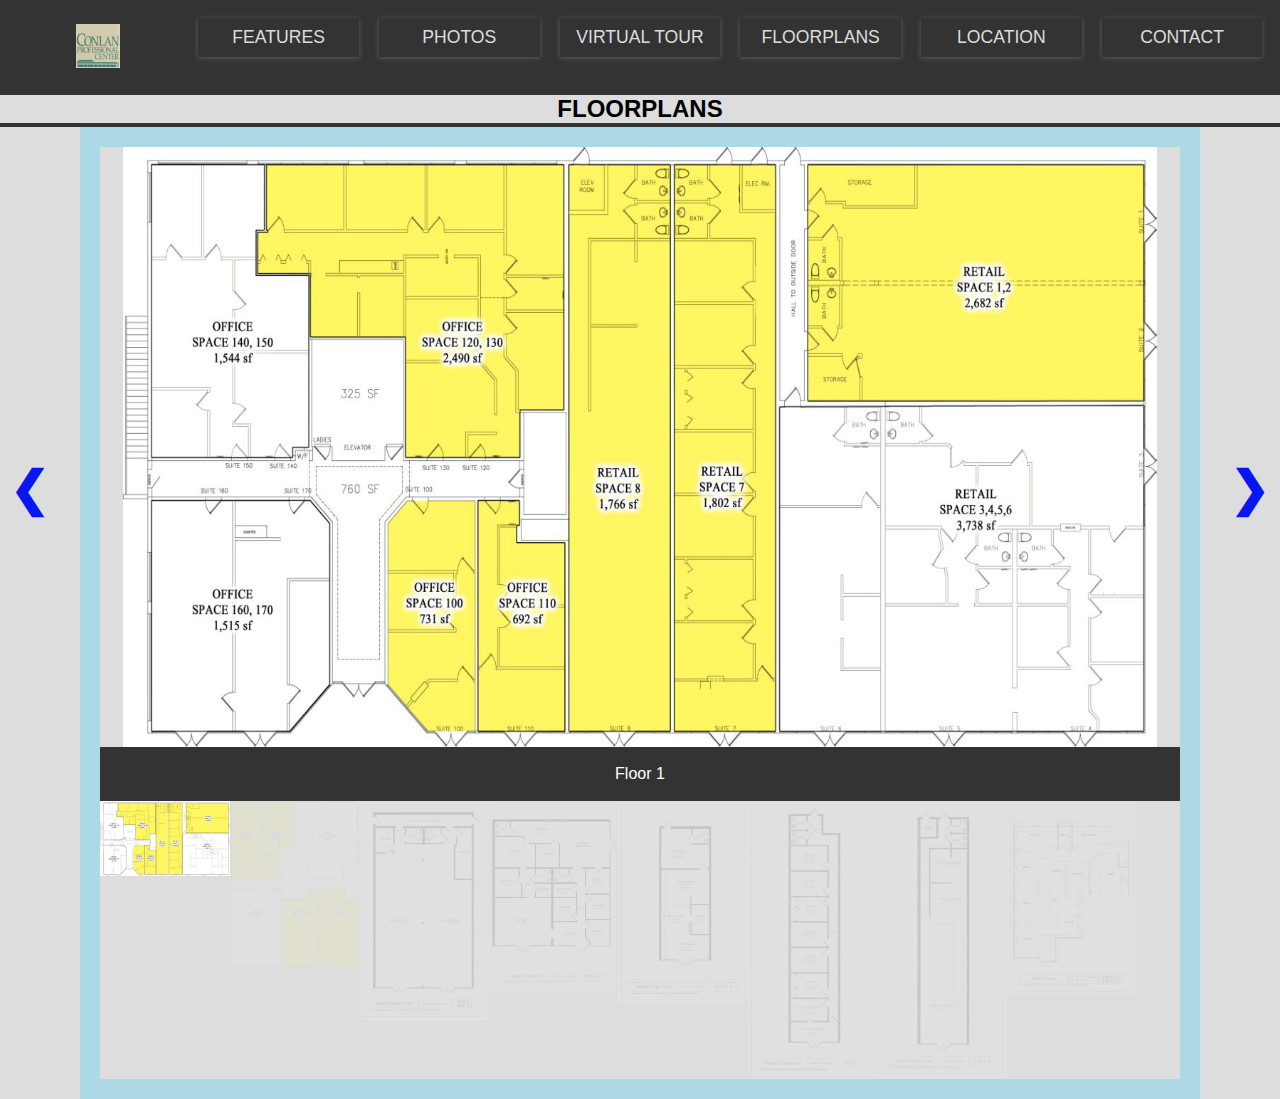
<file: floorplans.html>
<!DOCTYPE html>
<html lang="en">
<head>
    <meta charset="UTF-8">
    <meta http-equiv="X-UA-Compatible" content="IE=edge">
    <meta name="viewport" content="width=device-width, initial-scale=1.0">

	<link rel="stylesheet" href="./css/floorplans.css">
    <link rel="stylesheet" href="./css/navbar.css">

	<link rel="icon" type="img/png" href="./img/favicon-32x32.png" sizes="32x32">

    <title>Conlan Professional Center</title>
</head>
<body>
<!-- NavBar -->
    <nav class="main-nav">
		<ul>
			<li><a href="./index.html"> <img src="./img/Conlan Logo -512x512.png" alt="Conlan Logo"></a></li>
			<li><a class="button" href="./index.html#section-a">Features</a></li>
			<li><a class="button" href="./index.html#section-c">Photos</a></li>
			<li><a class="button" href="./index.html#section-d">Virtual Tour</a></li>
			<li><a class="button" href="./floorplans.html">FloorPlans</a></li>
			<li><a class="button" href="./index.html#section-e">Location</a></li>
			<li><a class="button" href="./index.html#section-e">Contact</a></li>
		</ul>
	</nav>
    <div class="ImageHeader">
        <h2>FLOORPLANS</h2>
    </div>
<!-- Container for the image gallery -->
<div class="outer">
<div class="container">
    <div class="slide">
        <!-- Full-width images with number text -->
        <div class="mySlides">
            <img src="./img/FloorPlans/Floor 1.jpg">
        </div>
    
        <div class="mySlides">
            <img src="./img/FloorPlans/Floor 2.jpg">
        </div>
    
        <div class="mySlides">
            <img src="./img/FloorPlans/Suite 1 2.png">
        </div>
    
        <div class="mySlides">
            <img src="./img/FloorPlans/Suite 3 4 5.png" style="height:600px">
        </div>
    
        <div class="mySlides">
            <img src="./img/FloorPlans/Suite 6.png" style="height:600px">
        </div>
    
        <div class="mySlides">
            <img src="./img/FloorPlans/Suite 7.png" style="height:600px">
        </div>

        <div class="mySlides">
            <img src="./img/FloorPlans/Suite 8.png" style="height:600px">
        </div>

        <div class="mySlides">
          <img src="./img/FloorPlans/Suite 120 130.png" style="height:600px">
      </div>
  
        <!-- Next and previous buttons -->
        <a class="prev" onclick="plusSlides(-1)">&#10094;</a>
        <a class="next" onclick="plusSlides(1)">&#10095;</a>

        <!-- Image text -->
        <div class="caption-container">
        <p id="caption"></p>
    </div>
    <!-- Thumbnail images -->
    <div class="row">
      <div class="column">
        <img class="demo cursor" src="./img/FloorPlans/Floor 1.jpg" style="width:100%" onclick="currentSlide(1)" alt="Floor 1">
      </div>
      <div class="column">
        <img class="demo cursor" src="./img/FloorPlans/Floor 2.jpg" style="width:100%" onclick="currentSlide(2)" alt="Floor 2">
      </div>
      <div class="column">
        <img class="demo cursor" src="./img/FloorPlans/Suite 1 2.png" style="width:100%" onclick="currentSlide(3)" alt="Suites 1 & 2">
      </div>
      <div class="column">
        <img class="demo cursor" src="./img/FloorPlans/Suite 3 4 5.png" style="width:100%" onclick="currentSlide(4)" alt="Suites 3, 4, 5">
      </div>
      <div class="column">
        <img class="demo cursor" src="./img/FloorPlans/Suite 6.png" style="width:100%" onclick="currentSlide(5)" alt="Suite 6">
      </div>
      <div class="column">
        <img class="demo cursor" src="./img/FloorPlans/Suite 7.png" style="width:100%" onclick="currentSlide(6)" alt="Suite 7">
      </div>
      <div class="column">
        <img class="demo cursor" src="./img/FloorPlans/Suite 8.png" style="width:100%" onclick="currentSlide(7)" alt="Suite 8">
      </div>
      <div class="column">
        <img class="demo cursor" src="./img/FloorPlans/Suite 120 130.png" style="width:100%" onclick="currentSlide(7)" alt="Suite 120 130">
      </div>
    </div>
  </div>
  </div> <!-- Outer Container -->
  <script src="./js/floorplans.js"> </script>
</body>
</html>
</file>
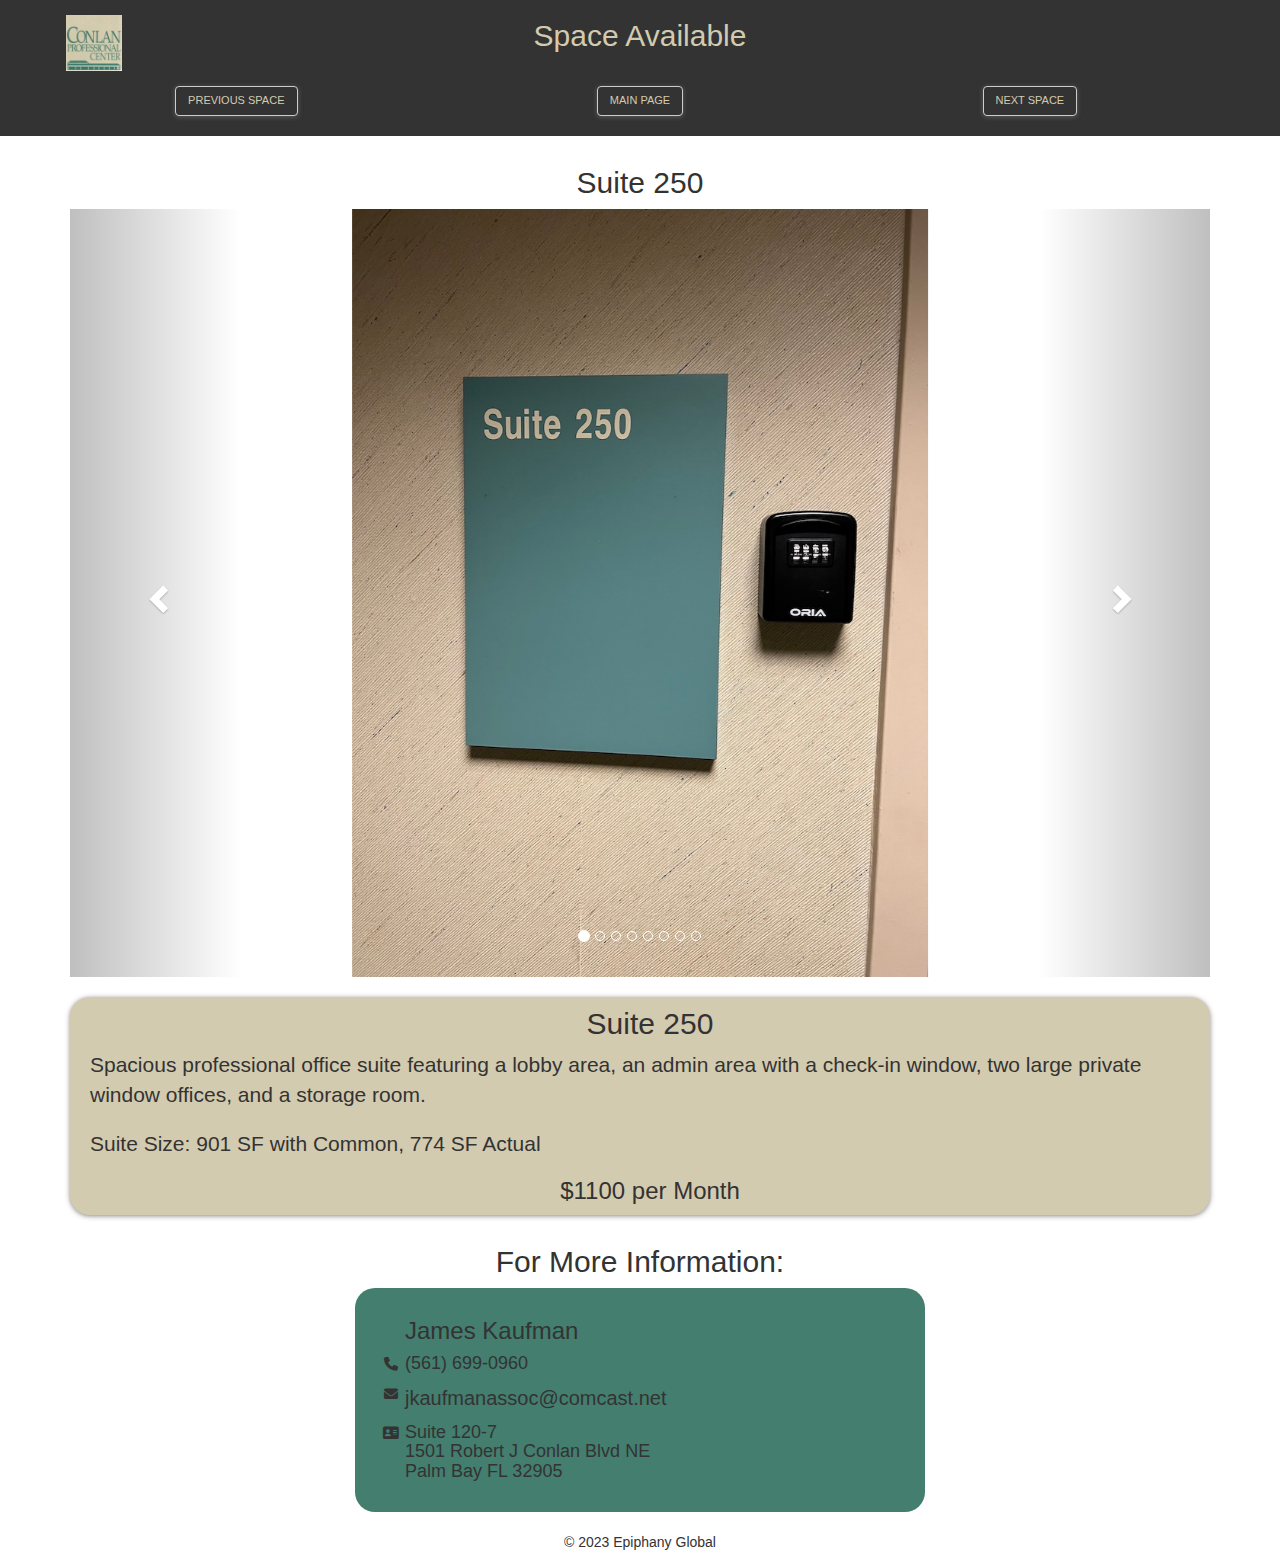
<file: space-s250.html>
<!DOCTYPE html>
<html lang="en">
<head>
    <meta charset="UTF-8">
    <meta name="viewport" content="width=device-width, initial-scale=1.0">
    <link rel="icon" type="img/png" href="./img/favicon-32x32.png" sizes="32x32">
    <title>Conlan Professional Center</title>
    <link rel="stylesheet" href="https://cdnjs.cloudflare.com/ajax/libs/font-awesome/6.0.0-beta3/css/all.min.css">
    <link rel="stylesheet" href="https://maxcdn.bootstrapcdn.com/bootstrap/3.4.1/css/bootstrap.min.css">
    <link rel="stylesheet" href="./spaces.css">
</head>
<body>
        <!-- navbar -->
        <div class="containerfluid" id="navbarContainer">
            <div class="row" id="navbar">
                <!-- Logo -->
                <div class="col-sm-2">
                    <a href="./index.html"> 
                        <img id=logo src="./img/Available/logo.png" alt="Logo">
                    </a>
                </div>
                <div class="col-sm-8 headerTitle">
                    <p class="titleText"> Space Available </p>
                </div>
            </div>
                <!-- Buttons -->
            <div class="row headerButtonRow">
                <!-- <div class="col-sm-1">
                </div> -->
                <div class="col-sm-3 navButtons text-right">
                    <a href="space-s8.html" class="btn btn-default navButton" role="button">Previous Space</a>
                </div>
                <!-- <div class="col-sm-1">
                </div> -->
                <div class="col-sm-6 navButtons text-center">
                    <a href="index.html" class="btn btn-default navButton" role="button">Main Page</a>
                </div>
                <!-- <div class="col-sm-1">
                </div> -->
                <div class="col-sm-3 navButtons text-left">
                    <a href="space-s280.html" class="btn btn-default navButton" role="button">Next Space</a>
                </div>
            </div>
        </div>
        <div class="container">
            <h2 class="officeName">Suite 250</h2>
        </div>
        <div class="container">
            <div id="myCarousel" class="carousel slide" data-ride="carousel">
                <!-- Indicators -->
                <ol class="carousel-indicators">
                  <li data-target="#myCarousel" data-slide-to="0" class="active"></li>
                  <li data-target="#myCarousel" data-slide-to="1"></li>
                  <li data-target="#myCarousel" data-slide-to="2"></li>
                  <li data-target="#myCarousel" data-slide-to="3"></li>
                  <li data-target="#myCarousel" data-slide-to="4"></li>
                  <li data-target="#myCarousel" data-slide-to="5"></li>
                  <li data-target="#myCarousel" data-slide-to="6"></li>
                  <li data-target="#myCarousel" data-slide-to="7"></li>
                </ol>
              
                <!-- Wrapper for slides -->
                <div class="carousel-inner">
                  <div class="item active">
                    <img src="./img/Available/s250/S250-1.jpg" alt="Entry" style="height:768px; margin-left:auto;margin-right:auto;">
                  </div>
              
                  <div class="item">
                    <img src="./img/Available/s250/S250-2.jpg" alt="Lobby" style="height:768px; margin-left:auto; margin-right:auto;">
                  </div>

                  <div class="item">
                    <img src="./img/Available/s250/S250-3.jpg" alt="Storage room" style="height:768px; margin-left:auto; margin-right:auto;">
                  </div>

                  <div class="item">
                    <img src="./img/Available/s250/S250-4.jpg" alt="Office 1" style="height:768px; margin-left:auto; margin-right:auto;">
                  </div>

                  <div class="item">
                    <img src="./img/Available/s250/S250-5.jpg" alt="Office 2" style="height:768px; margin-left:auto; margin-right:auto;">
                  </div>

                  <div class="item">
                    <img src="./img/Available/s250/S250-6.jpg" alt="Office 2" style="height:768px; margin-left:auto; margin-right:auto;">
                  </div>

                  <div class="item">
                    <img src="./img/Available/s250/S250-7.jpg" alt="Office 2" style="height:768px; margin-left:auto; margin-right:auto;">
                  </div>
              
                  <div class="item">
                    <img src="./img/Available/s250/S250-FP1.jpg" alt="Floorplan" style="height:768px; margin-left:auto; margin-right:auto;">
                  </div>
                </div>
              
                <!-- Left and right controls -->
                <a class="left carousel-control" href="#myCarousel" data-slide="prev">
                  <span class="glyphicon glyphicon-chevron-left"></span>
                  <span class="sr-only">Previous</span>
                </a>
                <a class="right carousel-control" href="#myCarousel" data-slide="next">
                  <span class="glyphicon glyphicon-chevron-right"></span>
                  <span class="sr-only">Next</span>
                </a>
              </div>
        </div>
        <div class="container Description">
            <div class="descriptionText">
                <h2 class="officeName">Suite 250</h2>
                <p class="lead officeText">
                    Spacious professional office suite featuring a lobby area, an admin area with a check-in window, two large private window offices, and a storage room.
                </p>
                <p class="lead officeText">
                    Suite Size: 901 SF with Common, 774 SF Actual
                </p>
                <h3 class="officePrice">$1100 per Month</h3>
            </div>
        </div>
        <!-- Virtual Tour 
        <div class="container vTour">
            <iframe width="100%" height="640" frameborder="0" allow="xr-spatial-tracking; gyroscope; accelerometer" allowfullscreen scrolling="no" src="https://kuula.co/share/collection/7X8Xd?logo=1&info=0&logosize=40&fs=0&vr=0&zoom=1&sd=1&autorotate=-0.34&autop=10&thumbs=1"></iframe>
        </div> -->
        <!-- Contact -->
        <div class="container">
            <h2 class="text-center">For More Information:</h2>
            <div class="row"></div>
                <div class="col-sm-3"></div>
                <div class="col-sm-6 contactCard">
                    <ul class="contact-list fa-ul">
                        <li><h3>James Kaufman</h3></li>
                        <li><i class="fa-li fa-solid fa-phone"></i><h4>(561) 699-0960</h4></li>
                        <li><i class="fa-li fa-solid fa-envelope"></i><a href="mailto:jkaufmanassoc@comcast.net?subject=Conlan Website Contact" class="contactEmail"> jkaufmanassoc@comcast.net</a></li>
                        <li><i class="fa-li fa-solid fa-address-card"></i><h4>Suite 120-7<br>1501 Robert J Conlan Blvd NE <br>Palm Bay FL 32905</h4></li>
                    </ul>
                </div>
                <div class="col-sm-3"></div>
            </div>
        </div>
        <!-- Footer -->
        <div class="containerfluid Footer">
            <div class="mainFooter">
                <p class="text-center">
                    &copy; 2023 Epiphany Global
                </p>
            </div>
        </div>

    <script src="https://ajax.googleapis.com/ajax/libs/jquery/3.7.1/jquery.min.js"></script>
    <script src="https://maxcdn.bootstrapcdn.com/bootstrap/3.4.1/js/bootstrap.min.js"></script>
</body>
</html>
</file>
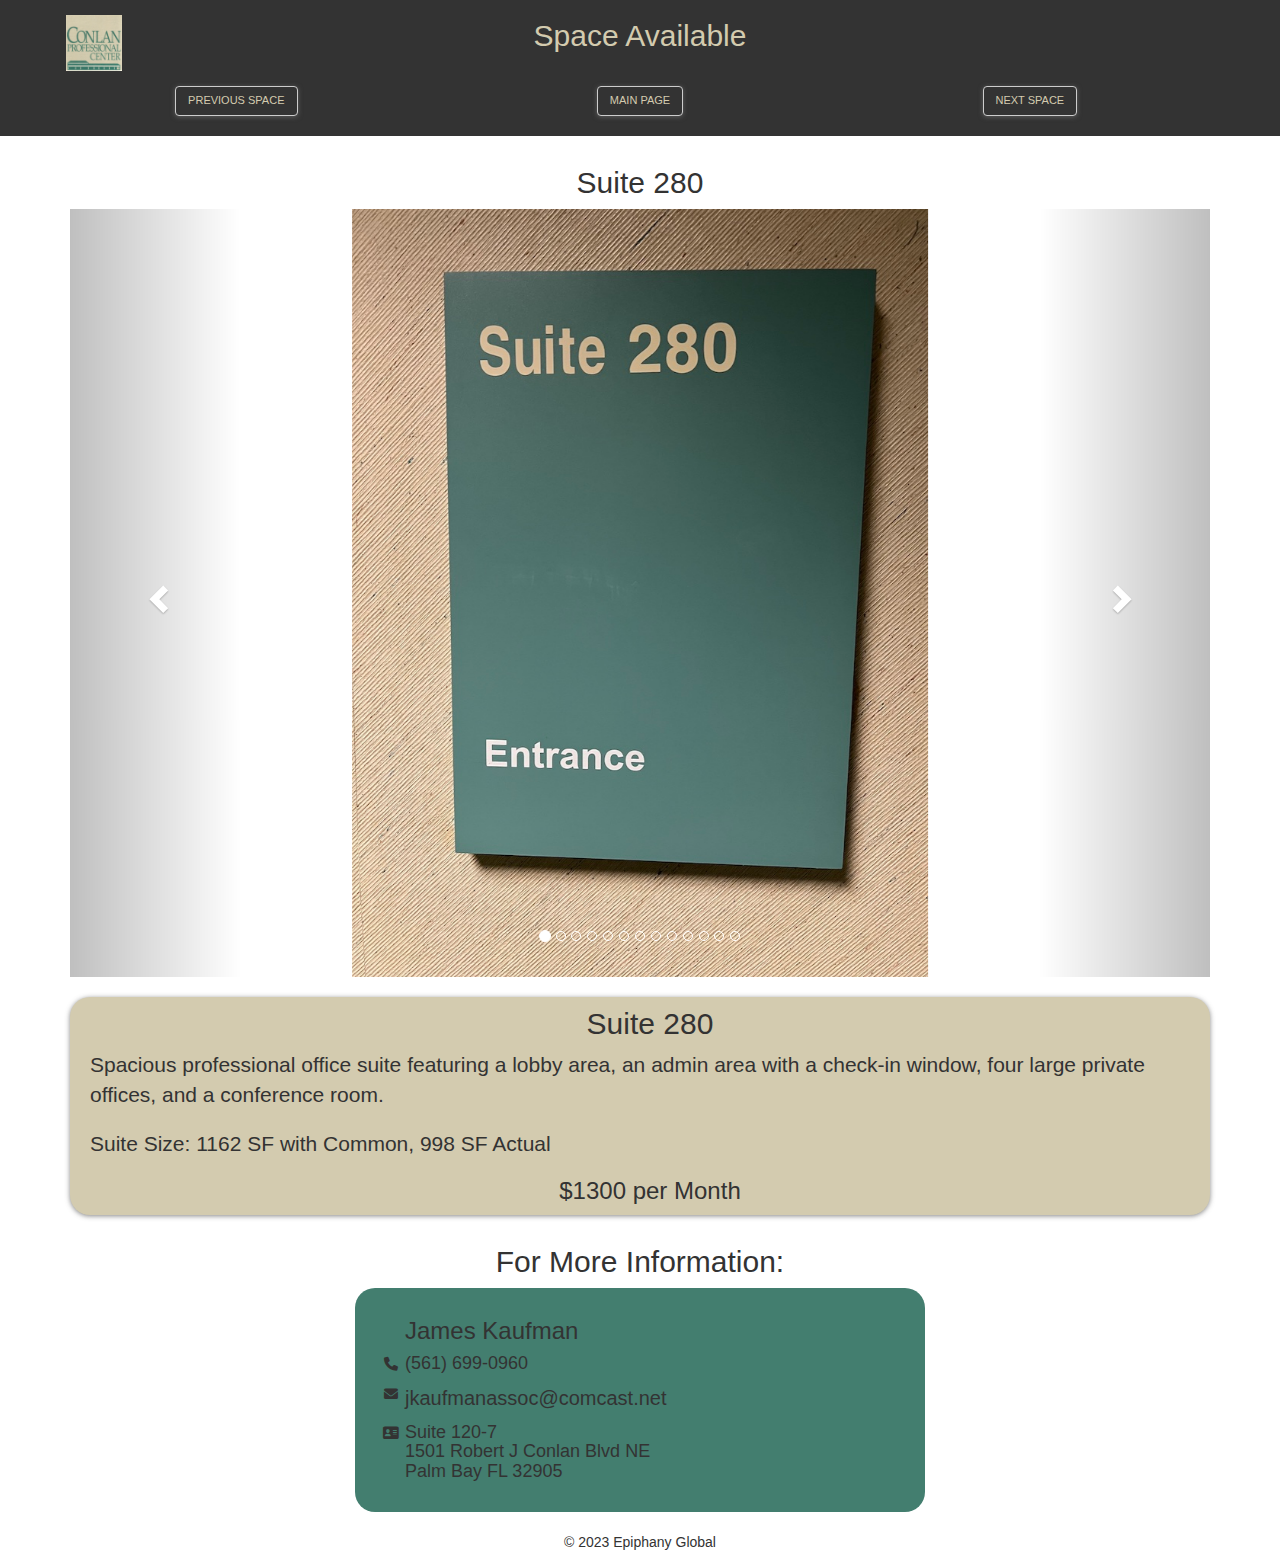
<file: space-s280.html>
<!DOCTYPE html>
<html lang="en">
<head>
    <meta charset="UTF-8">
    <meta name="viewport" content="width=device-width, initial-scale=1.0">
    <link rel="icon" type="img/png" href="./img/favicon-32x32.png" sizes="32x32">
    <title>Conlan Professional Center</title>
    <link rel="stylesheet" href="https://cdnjs.cloudflare.com/ajax/libs/font-awesome/6.0.0-beta3/css/all.min.css">
    <link rel="stylesheet" href="https://maxcdn.bootstrapcdn.com/bootstrap/3.4.1/css/bootstrap.min.css">
    <link rel="stylesheet" href="./spaces.css">
</head>
<body>
        <!-- navbar -->
        <div class="containerfluid" id="navbarContainer">
            <div class="row" id="navbar">
                <!-- Logo -->
                <div class="col-sm-2">
                    <a href="./index.html"> 
                        <img id=logo src="./img/Available/logo.png" alt="Logo">
                    </a>
                </div>
                <div class="col-sm-8 headerTitle">
                    <p class="titleText"> Space Available </p>
                </div>
            </div>
                <!-- Buttons -->
            <div class="row headerButtonRow">
                <!-- <div class="col-sm-1">
                </div> -->
                <div class="col-sm-3 navButtons text-right">
                    <a href="space-s250.html" class="btn btn-default navButton" role="button">Previous Space</a>
                </div>
                <!-- <div class="col-sm-1">
                </div> -->
                <div class="col-sm-6 navButtons text-center">
                    <a href="index.html" class="btn btn-default navButton" role="button">Main Page</a>
                </div>
                <!-- <div class="col-sm-1">
                </div> -->
                <div class="col-sm-3 navButtons text-left">
                    <a href="space-s120-5.html" class="btn btn-default navButton" role="button">Next Space</a>
                </div>
            </div>
        </div>
        <div class="container">
            <h2 class="officeName">Suite 280</h2>
        </div>
        <div class="container">
            <div id="myCarousel" class="carousel slide" data-ride="carousel">
                <!-- Indicators -->
                <ol class="carousel-indicators">
                  <li data-target="#myCarousel" data-slide-to="0" class="active"></li>
                  <li data-target="#myCarousel" data-slide-to="1"></li>
                  <li data-target="#myCarousel" data-slide-to="2"></li>
                  <li data-target="#myCarousel" data-slide-to="3"></li>
                  <li data-target="#myCarousel" data-slide-to="4"></li>
                  <li data-target="#myCarousel" data-slide-to="5"></li>
                  <li data-target="#myCarousel" data-slide-to="6"></li>
                  <li data-target="#myCarousel" data-slide-to="7"></li>
                  <li data-target="#myCarousel" data-slide-to="8"></li>
                  <li data-target="#myCarousel" data-slide-to="9"></li>
                  <li data-target="#myCarousel" data-slide-to="10"></li>
                  <li data-target="#myCarousel" data-slide-to="11"></li>
                  <li data-target="#myCarousel" data-slide-to="12"></li>
                </ol>
              
                <!-- Wrapper for slides -->
                <div class="carousel-inner">
                    <div class="item active">
                        <img src="./img/Available/s280/S280-0.jpg" alt="Entry" style="height:768px; margin-left:auto;margin-right:auto;">
                    </div>
                    <div class="item">
                        <img src="./img/Available/s280/S280-1.jpg" alt="Entry" style="height:768px; margin-left:auto;margin-right:auto;">
                    </div>
                    <div class="item">
                        <img src="./img/Available/s280/S280-2.jpg" alt="Lobby" style="height:768px; margin-left:auto; margin-right:auto;">
                    </div>
                    <div class="item">
                        <img src="./img/Available/s280/S280-3.jpg" alt="Storage room" style="height:768px; margin-left:auto; margin-right:auto;">
                    </div>
                    <div class="item">
                        <img src="./img/Available/s280/S280-4.jpg" alt="Office 1" style="height:768px; margin-left:auto; margin-right:auto;">
                    </div>
                    <div class="item">
                        <img src="./img/Available/s280/S280-5.jpg" alt="Office 2" style="height:768px; margin-left:auto; margin-right:auto;">
                    </div>
                    <div class="item">
                        <img src="./img/Available/s280/S280-6.jpg" alt="Office 2" style="height:768px; margin-left:auto; margin-right:auto;">
                    </div>
                    <div class="item">
                        <img src="./img/Available/s280/S280-7.jpg" alt="Office 2" style="height:768px; margin-left:auto; margin-right:auto;">
                    </div>
                    <div class="item">
                        <img src="./img/Available/s280/S280-7.jpg" alt="Office 2" style="height:768px; margin-left:auto; margin-right:auto;">
                    </div>
                    <div class="item">
                        <img src="./img/Available/s280/S280-8.jpg" alt="Office 2" style="height:768px; margin-left:auto; margin-right:auto;">
                    </div>
                    <div class="item">
                        <img src="./img/Available/s280/S280-9.jpg" alt="Office 2" style="height:768px; margin-left:auto; margin-right:auto;">
                    </div>
                    <div class="item">
                        <img src="./img/Available/s280/S280-10.jpg" alt="Office 2" style="height:768px; margin-left:auto; margin-right:auto;">
                    </div>                    <div class="item">
                        <img src="./img/Available/s280/S280-11.jpg" alt="Office 2" style="height:768px; margin-left:auto; margin-right:auto;">
                    </div>                    <div class="item">
                        <img src="./img/Available/s280/S280-12.jpg" alt="Office 2" style="height:768px; margin-left:auto; margin-right:auto;">
                    </div>
                    <div class="item">
                        <img src="./img/Available/s280/S280-FP1.jpg" alt="Floorplan" style="height:768px; margin-left:auto; margin-right:auto;">
                    </div>
                </div>
              
                <!-- Left and right controls -->
                <a class="left carousel-control" href="#myCarousel" data-slide="prev">
                  <span class="glyphicon glyphicon-chevron-left"></span>
                  <span class="sr-only">Previous</span>
                </a>
                <a class="right carousel-control" href="#myCarousel" data-slide="next">
                  <span class="glyphicon glyphicon-chevron-right"></span>
                  <span class="sr-only">Next</span>
                </a>
              </div>
        </div>
        <div class="container Description">
            <div class="descriptionText">
                <h2 class="officeName">Suite 280</h2>
                <p class="lead officeText">
                    Spacious professional office suite featuring a lobby area, an admin area with a check-in window, four large private offices, and a conference room.
                </p>
                <p class="lead officeText">
                    Suite Size: 1162 SF with Common, 998 SF Actual
                </p>
                <h3 class="officePrice">$1300 per Month</h3>
            </div>
        </div>
        <!-- Virtual Tour 
        <div class="container vTour">
            <iframe width="100%" height="640" frameborder="0" allow="xr-spatial-tracking; gyroscope; accelerometer" allowfullscreen scrolling="no" src="https://kuula.co/share/collection/7X8Xd?logo=1&info=0&logosize=40&fs=0&vr=0&zoom=1&sd=1&autorotate=-0.34&autop=10&thumbs=1"></iframe>
        </div> -->
        <!-- Contact -->
        <div class="container">
            <h2 class="text-center">For More Information:</h2>
            <div class="row"></div>
                <div class="col-sm-3"></div>
                <div class="col-sm-6 contactCard">
                    <ul class="contact-list fa-ul">
                        <li><h3>James Kaufman</h3></li>
                        <li><i class="fa-li fa-solid fa-phone"></i><h4>(561) 699-0960</h4></li>
                        <li><i class="fa-li fa-solid fa-envelope"></i><a href="mailto:jkaufmanassoc@comcast.net?subject=Conlan Website Contact" class="contactEmail"> jkaufmanassoc@comcast.net</a></li>
                        <li><i class="fa-li fa-solid fa-address-card"></i><h4>Suite 120-7<br>1501 Robert J Conlan Blvd NE <br>Palm Bay FL 32905</h4></li>
                    </ul>
                </div>
                <div class="col-sm-3"></div>
            </div>
        </div>
        <!-- Footer -->
        <div class="containerfluid Footer">
            <div class="mainFooter">
                <p class="text-center">
                    &copy; 2023 Epiphany Global
                </p>
            </div>
        </div>

    <script src="https://ajax.googleapis.com/ajax/libs/jquery/3.7.1/jquery.min.js"></script>
    <script src="https://maxcdn.bootstrapcdn.com/bootstrap/3.4.1/js/bootstrap.min.js"></script>
</body>
</html>
</file>
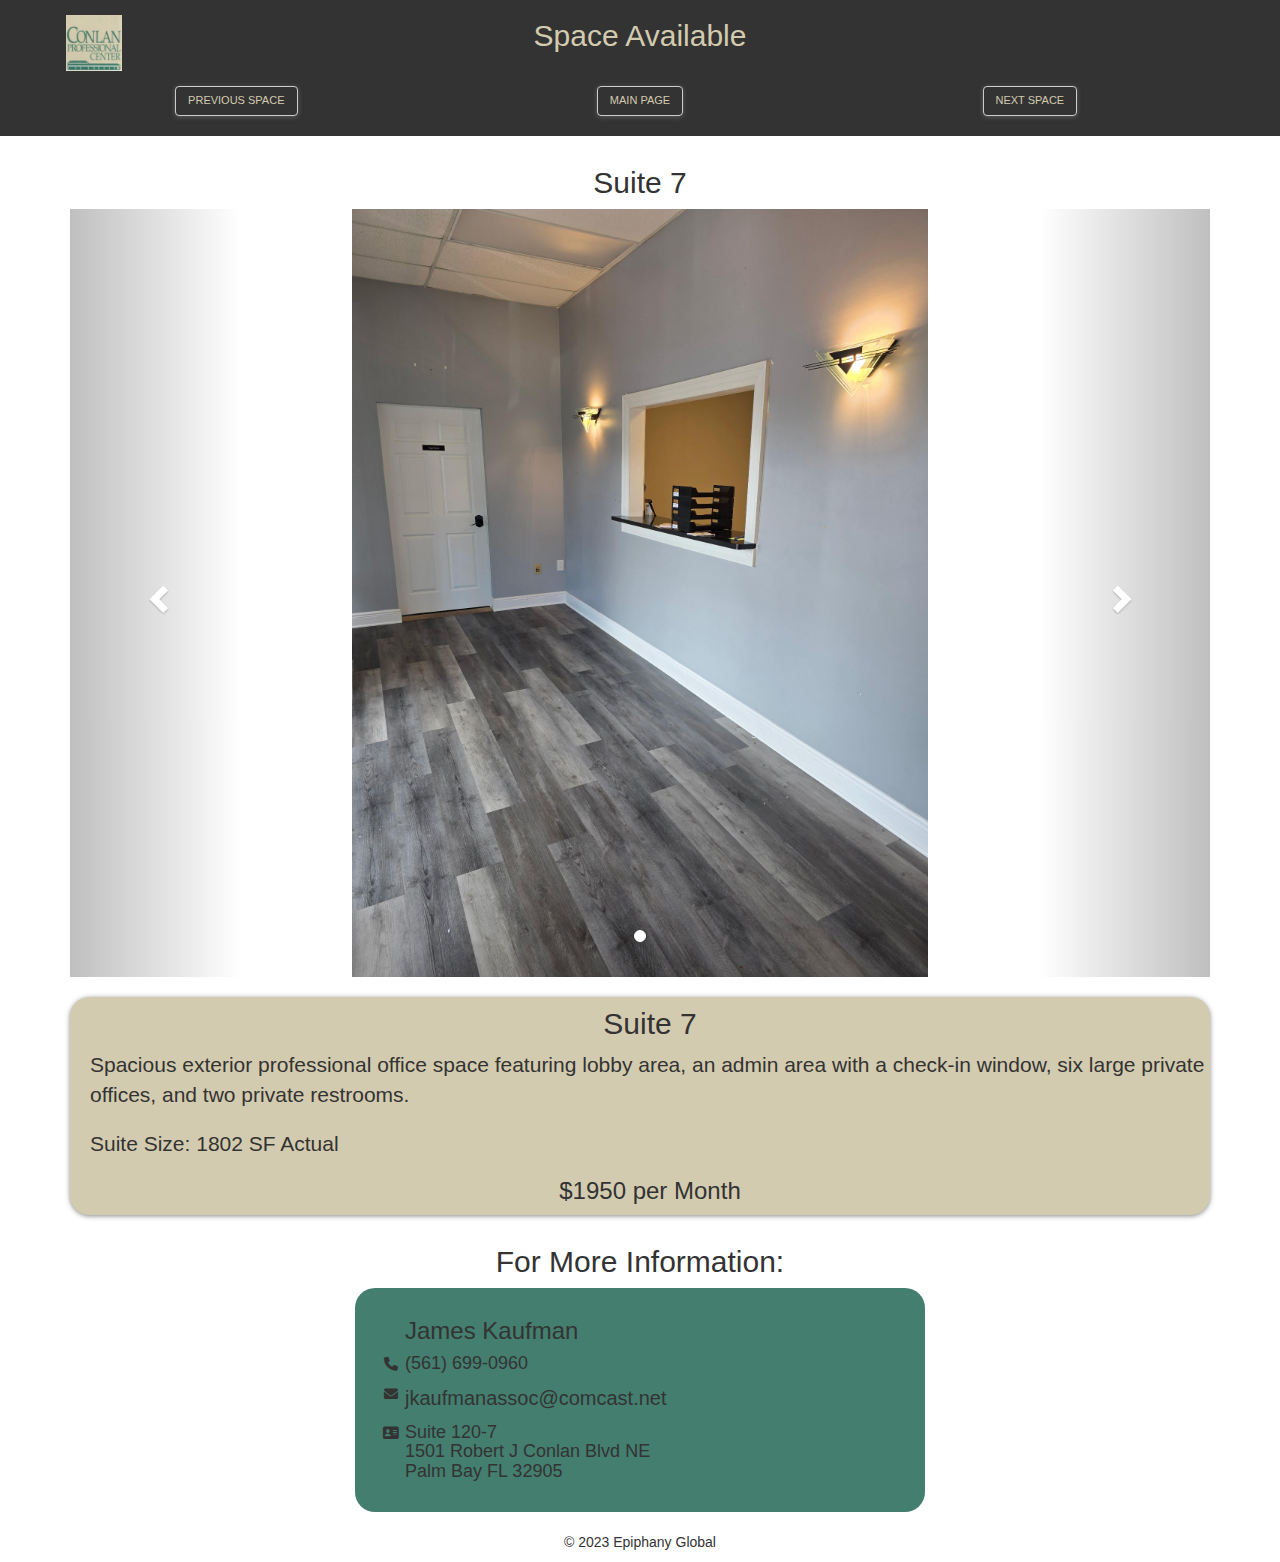
<file: space-s7.html>
<!DOCTYPE html>
<html lang="en">
<head>
    <meta charset="UTF-8">
    <meta name="viewport" content="width=device-width, initial-scale=1.0">
    <link rel="icon" type="img/png" href="./img/favicon-32x32.png" sizes="32x32">
    <title>Conlan Professional Center</title>
    <link rel="stylesheet" href="https://cdnjs.cloudflare.com/ajax/libs/font-awesome/6.0.0-beta3/css/all.min.css">
    <link rel="stylesheet" href="https://maxcdn.bootstrapcdn.com/bootstrap/3.4.1/css/bootstrap.min.css">
    <link rel="stylesheet" href="./spaces.css">
</head>
<body>
        <!-- navbar -->
        <div class="containerfluid" id="navbarContainer">
            <div class="row" id="navbar">
                <!-- Logo -->
                <div class="col-sm-2">
                    <a href="./index.html"> 
                        <img id=logo src="./img/Available/logo.png" alt="Logo">
                    </a>
                </div>
                <div class="col-sm-8 headerTitle">
                    <p class="titleText"> Space Available </p>
                </div>
            </div>
                <!-- Buttons -->
            <div class="row headerButtonRow">
                <!-- <div class="col-sm-1">
                </div> -->
                <div class="col-sm-3 navButtons text-right">
                    <a href="space-s120-12.html" class="btn btn-default navButton" role="button">Previous Space</a>
                </div>
                <!-- <div class="col-sm-1">
                </div> -->
                <div class="col-sm-6 navButtons text-center">
                    <a href="index.html" class="btn btn-default navButton" role="button">Main Page</a>
                </div>
                <!-- <div class="col-sm-1">
                </div> -->
                <div class="col-sm-3 navButtons text-left">
                    <a href="space-s8.html" class="btn btn-default navButton" role="button">Next Space</a>
                </div>
            </div>
        </div>
        <div class="container">
            <h2 class="officeName">Suite 7</h2>
        </div>
        <div class="container">
            <div id="myCarousel" class="carousel slide" data-ride="carousel">
                <!-- Indicators -->
                <ol class="carousel-indicators">
                  <li data-target="#myCarousel" data-slide-to="0" class="active"></li>
                </ol>
              
                <!-- Wrapper for slides -->
                <div class="carousel-inner">
                    <div class="item active">
                        <img src="./img/Available/s7/S7-Reception.jpg" alt="Reception" style="height:768px; margin-left:auto;margin-right:auto;">
                    </div>
                    <div class="item">
                        <img src="./img/Available/s7/S7-Reception-2.jpg" alt="Reception" style="height:768px; margin-left:auto;margin-right:auto;">
                    </div>
                    <div class="item">
                        <img src="./img/Available/s7/S7-AdminArea.jpg" alt="Admin Area" style="height:768px; margin-left:auto;margin-right:auto;">
                    </div>
                    <div class="item">
                        <img src="./img/Available/s7/S7-Office-1.jpg" alt="Office" style="height:768px; margin-left:auto;margin-right:auto;">
                    </div>
                    <div class="item">
                        <img src="./img/Available/s7/S7-Office-2.jpg" alt="Office" style="height:768px; margin-left:auto;margin-right:auto;">
                    </div>
                    <div class="item">
                        <img src="./img/Available/s7/S7-Hallway.jpg" alt="Hallway" style="height:768px; margin-left:auto;margin-right:auto;">
                    </div>
                    <div class="item">
                        <img src="./img/Available/s7/S7-Hallway-2.jpg" alt="Hallway" style="height:768px; margin-left:auto;margin-right:auto;">
                    </div>
                    <div class="item">
                        <img src="./img/Available/s7/S7-Entry.jpg" alt="Entry" style="height:768px; margin-left:auto;margin-right:auto;">
                    </div>
                    <div class="item">
                        <img src="./img/Available/s7/S7-Restroom-1.jpg" alt="Restroom 1" style="height:768px; margin-left:auto;margin-right:auto;">
                    </div>
                    <div class="item">
                        <img src="./img/Available/s7/S7-Restroom-2.jpg" alt="Restroom 2" style="height:768px; margin-left:auto;margin-right:auto;">
                    </div>
                    <div class="item">
                        <img src="./img/Available/s7/S7-Storage.jpg" alt="Storage" style="height:768px; margin-left:auto;margin-right:auto;">
                    </div>                    
                    <div class="item">
                        <img src="./img/Available/s7/FP-7.png" alt="Floorplan" style="height:768px; margin-left:auto;margin-right:auto;">
                    </div>
                </div>
              
                <!-- Left and right controls -->
                <a class="left carousel-control" href="#myCarousel" data-slide="prev">
                  <span class="glyphicon glyphicon-chevron-left"></span>
                  <span class="sr-only">Previous</span>
                </a>
                <a class="right carousel-control" href="#myCarousel" data-slide="next">
                  <span class="glyphicon glyphicon-chevron-right"></span>
                  <span class="sr-only">Next</span>
                </a>
              </div>
        </div>
        <div class="container Description">
            <div class="descriptionText">
                <h2 class="officeName">Suite 7</h2>
                <p class="lead officeText">
                    Spacious exterior professional office space featuring lobby area, an admin area with a check-in window, six large private offices, and two private restrooms.
                </p>
                <p class="lead officeText">
                    Suite Size: 1802 SF Actual
                </p>
                <h3 class="officePrice">$1950 per Month</h3>
            </div>
        </div>
        <!-- Virtual Tour 
        <div class="container vTour">
            <iframe width="100%" height="640" frameborder="0" allow="xr-spatial-tracking; gyroscope; accelerometer" allowfullscreen scrolling="no" src="https://kuula.co/share/collection/7X8Xd?logo=1&info=0&logosize=40&fs=0&vr=0&zoom=1&sd=1&autorotate=-0.34&autop=10&thumbs=1"></iframe>
        </div> -->
        <!-- Contact -->
        <div class="container">
            <h2 class="text-center">For More Information:</h2>
            <div class="row"></div>
                <div class="col-sm-3"></div>
                <div class="col-sm-6 contactCard">
                    <ul class="contact-list fa-ul">
                        <li><h3>James Kaufman</h3></li>
                        <li><i class="fa-li fa-solid fa-phone"></i><h4>(561) 699-0960</h4></li>
                        <li><i class="fa-li fa-solid fa-envelope"></i><a href="mailto:jkaufmanassoc@comcast.net?subject=Conlan Website Contact" class="contactEmail"> jkaufmanassoc@comcast.net</a></li>
                        <li><i class="fa-li fa-solid fa-address-card"></i><h4>Suite 120-7<br>1501 Robert J Conlan Blvd NE <br>Palm Bay FL 32905</h4></li>
                    </ul>
                </div>
                <div class="col-sm-3"></div>
            </div>
        </div>
        <!-- Footer -->
        <div class="containerfluid Footer">
            <div class="mainFooter">
                <p class="text-center">
                    &copy; 2023 Epiphany Global
                </p>
            </div>
        </div>

    <script src="https://ajax.googleapis.com/ajax/libs/jquery/3.7.1/jquery.min.js"></script>
    <script src="https://maxcdn.bootstrapcdn.com/bootstrap/3.4.1/js/bootstrap.min.js"></script>
</body>
</html>
</file>
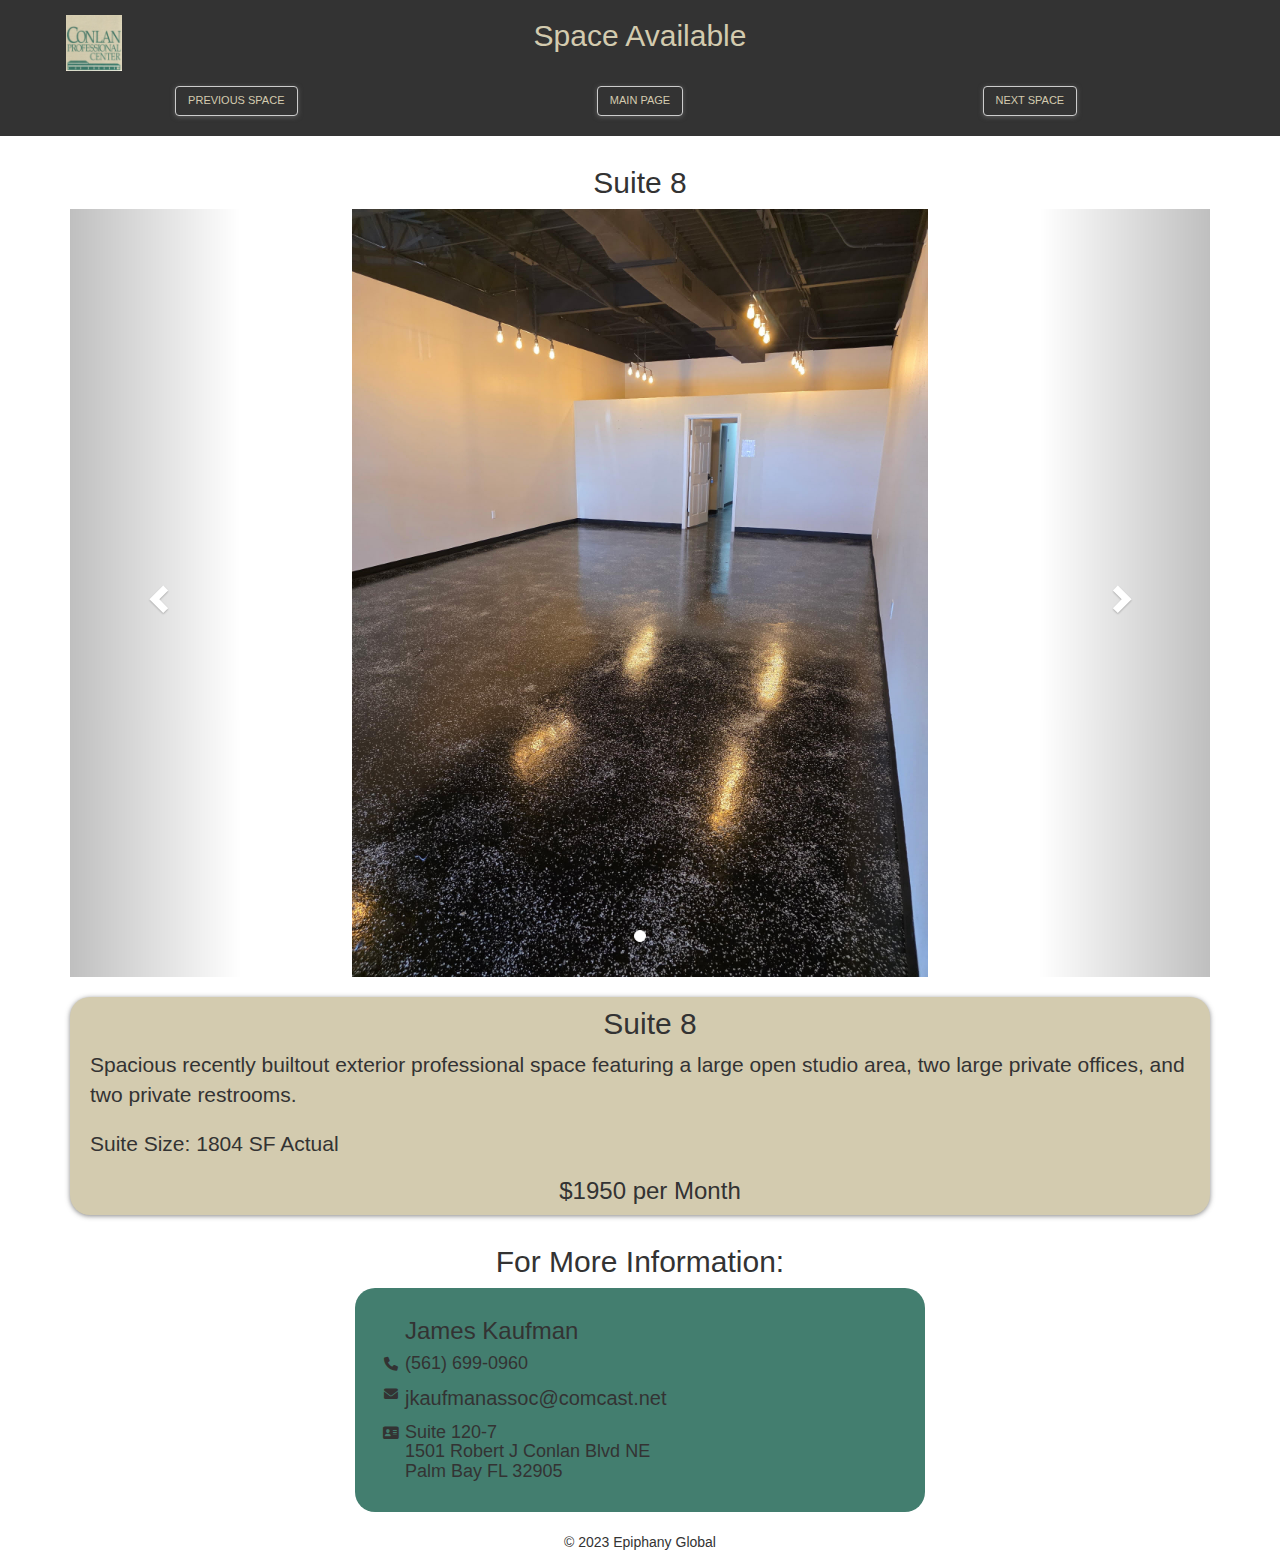
<file: space-s8.html>
<!DOCTYPE html>
<html lang="en">
<head>
    <meta charset="UTF-8">
    <meta name="viewport" content="width=device-width, initial-scale=1.0">
    <link rel="icon" type="img/png" href="./img/favicon-32x32.png" sizes="32x32">
    <title>Conlan Professional Center</title>
    <link rel="stylesheet" href="https://cdnjs.cloudflare.com/ajax/libs/font-awesome/6.0.0-beta3/css/all.min.css">
    <link rel="stylesheet" href="https://maxcdn.bootstrapcdn.com/bootstrap/3.4.1/css/bootstrap.min.css">
    <link rel="stylesheet" href="./spaces.css">
</head>
<body>
        <!-- navbar -->
        <div class="containerfluid" id="navbarContainer">
            <div class="row" id="navbar">
                <!-- Logo -->
                <div class="col-sm-2">
                    <a href="./index.html"> 
                        <img id=logo src="./img/Available/logo.png" alt="Logo">
                    </a>
                </div>
                <div class="col-sm-8 headerTitle">
                    <p class="titleText"> Space Available </p>
                </div>
            </div>
                <!-- Buttons -->
            <div class="row headerButtonRow">
                <!-- <div class="col-sm-1">
                </div> -->
                <div class="col-sm-3 navButtons text-right">
                    <a href="space-s7.html" class="btn btn-default navButton" role="button">Previous Space</a>
                </div>
                <!-- <div class="col-sm-1">
                </div> -->
                <div class="col-sm-6 navButtons text-center">
                    <a href="index.html" class="btn btn-default navButton" role="button">Main Page</a>
                </div>
                <!-- <div class="col-sm-1">
                </div> -->
                <div class="col-sm-3 navButtons text-left">
                    <a href="space-s250.html" class="btn btn-default navButton" role="button">Next Space</a>
                </div>
            </div>
        </div>
        <div class="container">
            <h2 class="officeName">Suite 8</h2>
        </div>
        <div class="container">
            <div id="myCarousel" class="carousel slide" data-ride="carousel">
                <!-- Indicators -->
                <ol class="carousel-indicators">
                  <li data-target="#myCarousel" data-slide-to="0" class="active"></li>
                </ol>
              
                <!-- Wrapper for slides -->
                <div class="carousel-inner">
                    <div class="item active">
                        <img src="./img/Available/s8/S8-MainArea.jpg" alt="Main Area" style="height:768px; margin-left:auto;margin-right:auto;">
                    </div>
                    <div class="item">
                        <img src="./img/Available/s8/S8-MainArea-2.jpg" alt="Main Area" style="height:768px; margin-left:auto;margin-right:auto;">
                    </div>
                    <div class="item">
                        <img src="./img/Available/s8/S8-Office-1.jpg" alt="Office 1" style="height:768px; margin-left:auto;margin-right:auto;">
                    </div>
                    <div class="item">
                        <img src="./img/Available/s8/S8-Office-2.jpg" alt="Office 1" style="height:768px; margin-left:auto;margin-right:auto;">
                    </div>
                    <div class="item">
                        <img src="./img/Available/s8/S8-Office-3.jpg" alt="Office 2" style="height:768px; margin-left:auto;margin-right:auto;">
                    </div>
                    <div class="item">
                        <img src="./img/Available/s8/S8-Office-4.jpg" alt="Office 2" style="height:768px; margin-left:auto;margin-right:auto;">
                    </div>
                    <div class="item">
                        <img src="./img/Available/s8/S8-Restroom-1.jpg" alt="Restroom 1" style="height:768px; margin-left:auto;margin-right:auto;">
                    </div>
                    <div class="item">
                        <img src="./img/Available/s8/S8-Restroom-2.jpg" alt="Restroom 2" style="height:768px; margin-left:auto;margin-right:auto;">
                    </div>
                    <div class="item">
                        <img src="./img/Available/s8/FP-8.png" alt="Entry" style="height:768px; margin-left:auto;margin-right:auto;">
                    </div>
                </div>

                <!-- Left and right controls -->
                <a class="left carousel-control" href="#myCarousel" data-slide="prev">
                  <span class="glyphicon glyphicon-chevron-left"></span>
                  <span class="sr-only">Previous</span>
                </a>
                <a class="right carousel-control" href="#myCarousel" data-slide="next">
                  <span class="glyphicon glyphicon-chevron-right"></span>
                  <span class="sr-only">Next</span>
                </a>
              </div>
        </div>
        <div class="container Description">
            <div class="descriptionText">
                <h2 class="officeName">Suite 8</h2>
                <p class="lead officeText">
                    Spacious recently builtout exterior professional space featuring a large open studio area, two large private offices, and two private restrooms.
                </p>
                <p class="lead officeText">
                    Suite Size: 1804 SF Actual
                </p>
                <h3 class="officePrice">$1950 per Month</h3>
            </div>
        </div>
        <!-- Virtual Tour 
        <div class="container vTour">
            <iframe width="100%" height="640" frameborder="0" allow="xr-spatial-tracking; gyroscope; accelerometer" allowfullscreen scrolling="no" src="https://kuula.co/share/collection/7X8Xd?logo=1&info=0&logosize=40&fs=0&vr=0&zoom=1&sd=1&autorotate=-0.34&autop=10&thumbs=1"></iframe>
        </div> -->
        <!-- Contact -->
        <div class="container">
            <h2 class="text-center">For More Information:</h2>
            <div class="row"></div>
                <div class="col-sm-3"></div>
                <div class="col-sm-6 contactCard">
                    <ul class="contact-list fa-ul">
                        <li><h3>James Kaufman</h3></li>
                        <li><i class="fa-li fa-solid fa-phone"></i><h4>(561) 699-0960</h4></li>
                        <li><i class="fa-li fa-solid fa-envelope"></i><a href="mailto:jkaufmanassoc@comcast.net?subject=Conlan Website Contact" class="contactEmail"> jkaufmanassoc@comcast.net</a></li>
                        <li><i class="fa-li fa-solid fa-address-card"></i><h4>Suite 120-7<br>1501 Robert J Conlan Blvd NE <br>Palm Bay FL 32905</h4></li>
                    </ul>
                </div>
                <div class="col-sm-3"></div>
            </div>
        </div>
        <!-- Footer -->
        <div class="containerfluid Footer">
            <div class="mainFooter">
                <p class="text-center">
                    &copy; 2023 Epiphany Global
                </p>
            </div>
        </div>

    <script src="https://ajax.googleapis.com/ajax/libs/jquery/3.7.1/jquery.min.js"></script>
    <script src="https://maxcdn.bootstrapcdn.com/bootstrap/3.4.1/js/bootstrap.min.js"></script>
</body>
</html>
</file>
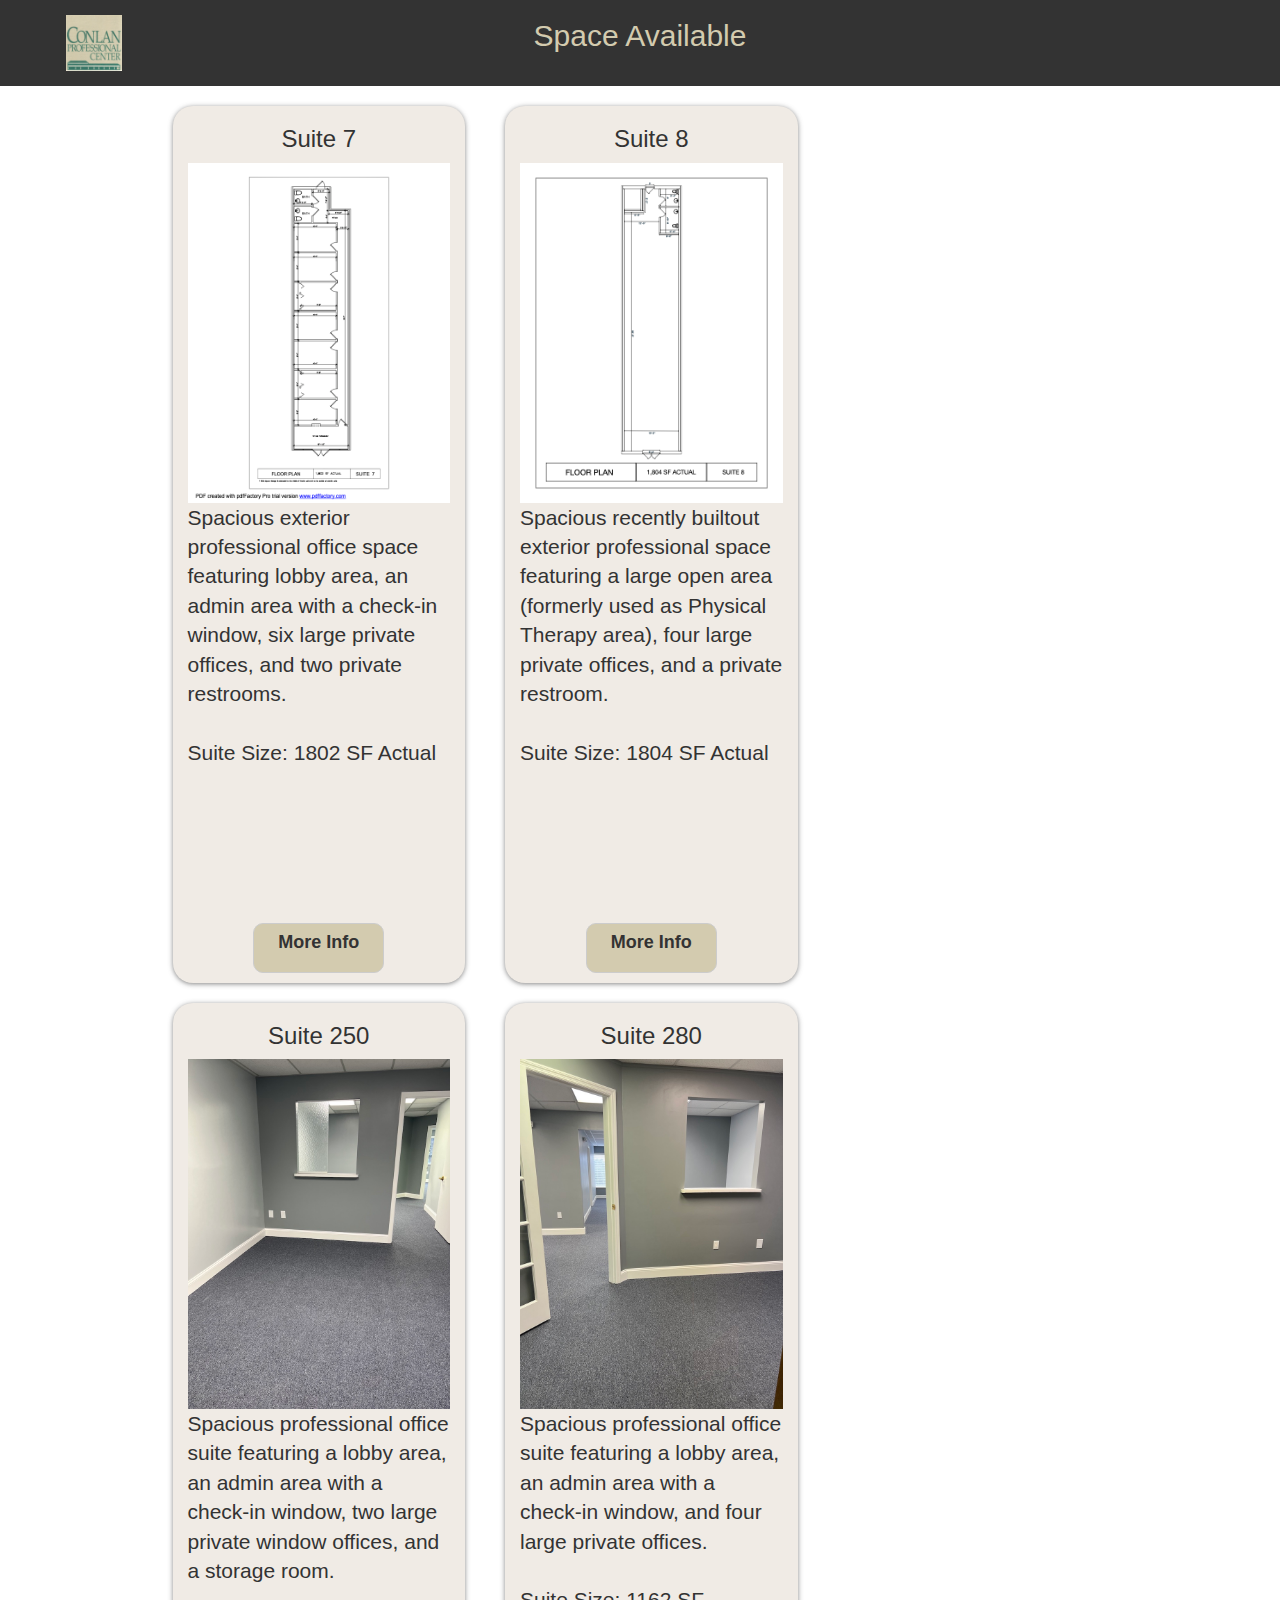
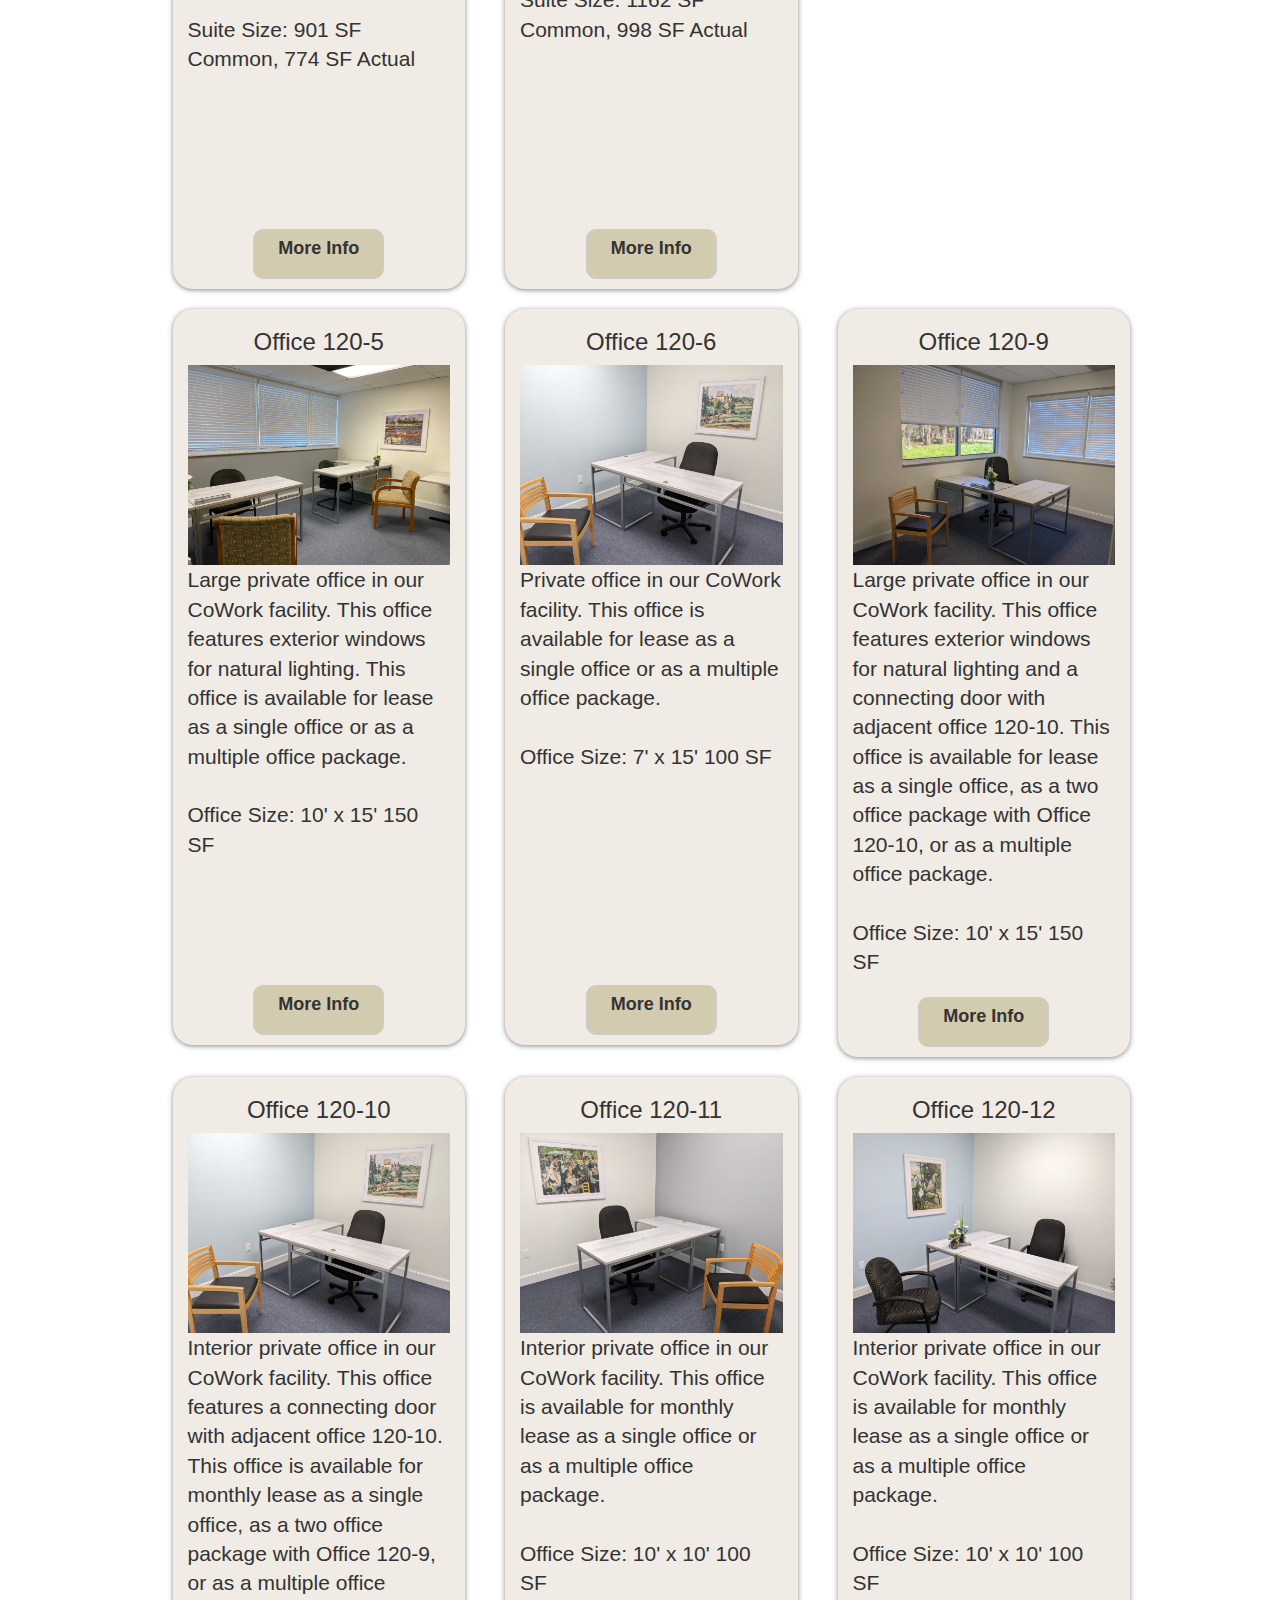
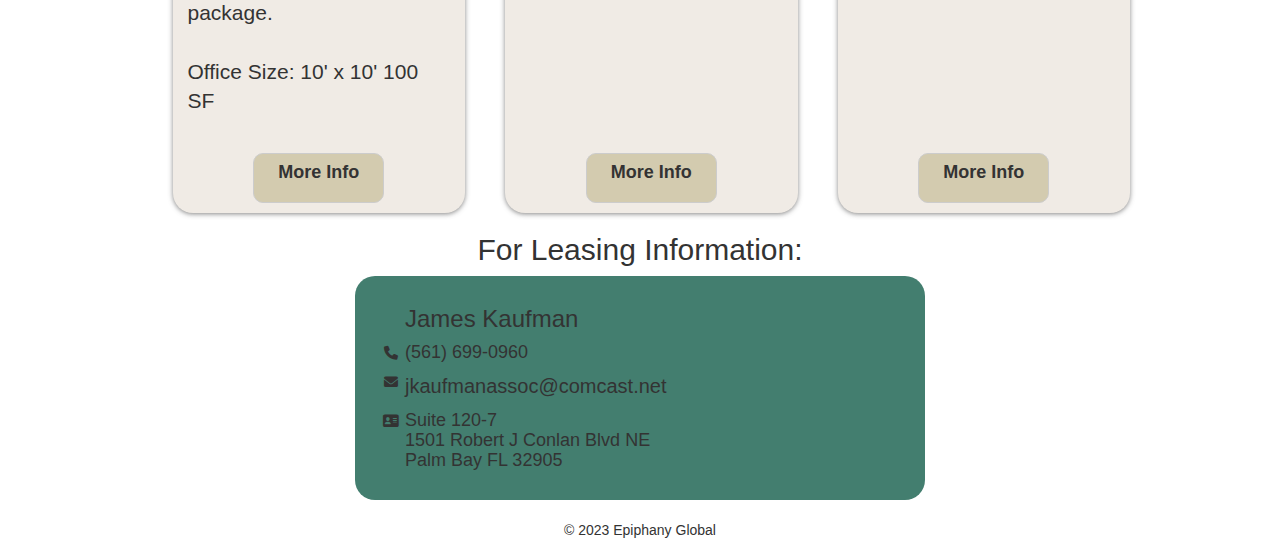
<file: spaces.html>
<!DOCTYPE html>
<html lang="en">
<head>
    <meta charset="UTF-8">
    <meta name="viewport" content="width=device-width, initial-scale=1.0">
    <link rel="icon" type="img/png" href="./img/favicon-32x32.png" sizes="32x32">
    <title>Conlan Professional Center</title>
    <link rel="stylesheet" href="https://cdnjs.cloudflare.com/ajax/libs/font-awesome/6.0.0-beta3/css/all.min.css">
    <link rel="stylesheet" href="https://maxcdn.bootstrapcdn.com/bootstrap/3.4.1/css/bootstrap.min.css">
    <link rel="stylesheet" href="./spaces.css">
</head>
<body>
        <!-- navbar -->
        <div class="containerfluid" id="navbarContainer">
            <div class="row" id="navbar">
                <!-- Logo -->
                <div class="col-sm-2">
                    <a href="./index.html"> 
                        <img id=logo src="./img/Available/logo.png" alt="Logo">
                    </a>
                </div>
                <div class="col-sm-8 headerTitle">
                    <p class="titleText"> Space Available </p>
                </div>
            </div>
                <!-- Buttons -->
            <!-- <div class="row">
                <div class="col-sm-2">
                </div>
                <div class="col-sm-2 navButtons">
                    <a href="space-s250.html" class="btn btn-default navButton" role="button">Previous</a>
                </div>
                <div class="col-sm-5">
                </div>
                <div class="col-sm-3 navButtons">
                    <a href="space-s120-10.html" class="btn btn-default navButton" role="button">Next</a>
                </div>
            </div> -->
        </div>
        <div class="container">
            <div class="row">
                <div class="col-sm-1">
                </div>
                <div class="col-sm-3 spaceCard">
                    <h3 class="spaceCardTitle">Suite 7</h3>
                    <img src="./img/Available/s7/FP-7.png" class="spaceCardImg" alt="">
                    <p class="lead spaceCardDesc">
                        Spacious exterior professional office space featuring lobby area, an admin area with a check-in window, six large private offices, and two private restrooms.
                        <br>
                        <br>
                        Suite Size: 1802 SF Actual
                    </p>
                    <a class="btn btn-default spaceBtn" href="./space-s7.html" role="button">More Info</a>
                </div>
                <div class="col-sm-3 spaceCard">
                    <h3 class="spaceCardTitle">Suite 8</h3>
                    <img src="./img/Available/s8/FP-8.png" class="spaceCardImg" alt="">
                    <p class="lead spaceCardDesc">
                        Spacious recently builtout exterior professional space featuring a large open area (formerly used as Physical Therapy area), four large private offices, and a private restroom.
                        <br>
                        <br>
                        Suite Size: 1804 SF Actual
                    </p>
                    <a class="btn btn-default spaceBtn" href="./space-s8.html" role="button">More Info</a>
                </div>
            </div>
            <div class="row">
                <div class="col-sm-1">
                </div>
                <div class="col-sm-3 spaceCard">
                    <h3 class="spaceCardTitle">Suite 250</h3>
                    <img src="./img/Available/s250/S250-2.jpg" class="spaceCardImg" alt="">
                    <p class="lead spaceCardDesc">
                        Spacious professional office suite featuring a lobby area, an admin area with a check-in window, two large private window offices, and a storage room.
                        <br>
                        <br>
                        Suite Size: 901 SF Common, 774 SF Actual
                    </p>
                    <a class="btn btn-default spaceBtn" href="./space-s250.html" role="button">More Info</a>
                </div>
                <div class="col-sm-3 spaceCard">
                    <h3 class="spaceCardTitle">Suite 280</h3>
                    <img src="./img/Available/s280/S280-1.jpg" class="spaceCardImg" alt="">
                    <p class="lead spaceCardDesc">
                        Spacious professional office suite featuring a lobby area, an admin area with a check-in window, and four large private offices.
                        <br>
                        <br>
                        Suite Size: 1162 SF Common, 998 SF Actual
                    </p>
                    <a class="btn btn-default spaceBtn" href="./space-s280.html" role="button">More Info</a>
                </div>
            </div>
            <div class="row">
                <div class="col-sm-1">
                </div>
                <div class="col-sm-3 spaceCard">
                    <h3 class="spaceCardTitle">Office 120-5</h3>
                    <img src="./img/Available/s120-5/120-5-1.jpg" alt="" class="spaceCardImg">
                    <p class="lead spaceCardDesc">
                        Large private office in our CoWork facility. This office features exterior windows for natural lighting. This office is available for lease as a single office or as a multiple office package. 
                        <br>
                        <br>
                        Office Size: 10' x 15'  150 SF
                    </p>
                    <a class="btn btn-default spaceBtn" href="./space-s120-5.html" role="button">More Info</a>
                </div>
                <div class="col-sm-3 spaceCard">
                    <h3 class="spaceCardTitle">Office 120-6</h3>
                    <img src="./img/Available/s120-10/120-10-2.jpg" alt="" class="spaceCardImg">
                    <p class="lead spaceCardDesc">
                        Private office in our CoWork facility. This office is available for lease as a single office or as a multiple office package. 
                        <br>
                        <br>
                        Office Size: 7' x 15'  100 SF
                    </p>
                    <a class="btn btn-default spaceBtn" href="./space-s120-6.html" role="button">More Info</a>
                </div>
                <div class="col-sm-3 spaceCard">
                    <h3 class="spaceCardTitle">Office 120-9</h3>
                    <img src="./img/Available/s120-9/s120-9-1.jpg" alt="" class="spaceCardImg">
                    <p class="lead spaceCardDesc">
                        Large private office in our CoWork facility. This office features exterior windows for natural lighting and a connecting door with adjacent office 120-10. This office is available for lease as a single office, as a two office package with Office 120-10, or as a multiple office package. 
                        <br>
                        <br>
                        Office Size: 10' x 15'  150 SF
                    </p>
                    <a class="btn btn-default spaceBtn" href="./space-s120-9.html" role="button">More Info</a>
                </div>
            </div>
            <div class="row">
                <div class="col-sm-1">
                </div>
                <div class="col-sm-3 spaceCard">
                    <h3 class="spaceCardTitle">Office 120-10</h3>
                    <img src="./img/Available/s120-10/120-10-2.jpg" alt="" class="spaceCardImg">
                    <p class="lead spaceCardDesc">
                        Interior private office in our CoWork facility. This office features a connecting door with adjacent office 120-10. This office is available for monthly lease as a single office, as a two office package with Office 120-9, or as a multiple office package. 
                        <br>
                        <br>
                        Office Size: 10' x 10'  100 SF
                    </p>
                    <a class="btn btn-default spaceBtn" href="space-s120-10.html" role="button">More Info</a>
                </div>
                <div class="col-sm-3 spaceCard">
                    <h3 class="spaceCardTitle">Office 120-11</h3>
                    <img src="./img/Available/s120-11/120-11-4.jpg" class="spaceCardImg" alt="">
                    <p class="lead spaceCardDesc">
                        Interior private office in our CoWork facility. This office is available for monthly lease as a single office or as a multiple office package.
                        <br>
                        <br>
                        Office Size: 10' x 10'  100 SF
                    </p>
                    <a class="btn btn-default spaceBtn" href="./space-s120-11.html" role="button">More Info</a>
                </div>
                <div class="col-sm-3 spaceCard">
                    <h3 class="spaceCardTitle">Office 120-12</h3>
                    <img src="./img/Available/s120-12/120-12-1.jpg" alt="" class="spaceCardImg">
                    <p class="lead spaceCardDesc">
                        Interior private office in our CoWork facility. This office is available for monthly lease as a single office or as a multiple office package.
                        <br>
                        <br>
                        Office Size: 10' x 10'  100 SF
                    </p>
                    <a class="btn btn-default spaceBtn" href="./space-s120-12.html" role="button">More Info</a>
                </div>
            </div>
        </div>
        <!-- Contact -->
        <div class="container">
            <h2 class="text-center">For Leasing Information:</h2>
            <div class="row"></div>
                <div class="col-sm-3"></div>
                <div class="col-sm-6 contactCard">
                    <ul class="contact-list fa-ul">
                        <li><h3>James Kaufman</h3></li>
                        <li><i class="fa-li fa-solid fa-phone"></i><h4>(561) 699-0960</h4></li>
                        <li><i class="fa-li fa-solid fa-envelope"></i><a href="mailto:jkaufmanassoc@comcast.net?subject=Conlan Website Contact" class="contactEmail"> jkaufmanassoc@comcast.net</a></li>
                        <li><i class="fa-li fa-solid fa-address-card"></i><h4>Suite 120-7<br>1501 Robert J Conlan Blvd NE <br>Palm Bay FL 32905</h4></li>
                    </ul>
                </div>
                <div class="col-sm-3"></div>
            </div>
        </div>
        <!-- Footer -->
        <div class="containerfluid Footer">
            <div class="mainFooter">
                <p class="text-center">
                    &copy; 2023 Epiphany Global
                </p>
            </div>
        </div>

    <script src="https://ajax.googleapis.com/ajax/libs/jquery/3.7.1/jquery.min.js"></script>
    <script src="https://maxcdn.bootstrapcdn.com/bootstrap/3.4.1/js/bootstrap.min.js"></script>
</body>
</html>
</file>
<file: css/floorplans.css>
/* CSS Variables */
:root {
	--primary: #ddd;
	--dark: #333;
	--light: #fff;
	--shadow: 0 1px 5px rgba(104, 104, 104, 0.8);
}

body {
    font-family: Arial;
    margin: 0;
    background: var(--dark);
  }
  
  * {
    box-sizing: border-box;
  }
  
  img {
    margin-left: auto;
    margin-right: auto;
    display: block;
    max-height: 600px;
    max-width: 100%
  }

/* Image Header */
.ImageHeader {
    margin: 0;
    border: 0;
    padding: 0;
    text-align: center;
    background: var(--primary);
}

  /* Position the image container (needed to position the left and right arrows) */
  .outer {
    background: var(--primary);
  }
  .container {
    position: float;
    margin-left: 5em;
    margin-right: 5em;
    margin-top: -1.0em;
    border-width: 20px;
    border-color: lightblue;
    border-style: solid;
  }

  .slide {
      max-height: 100%;
  }
  
  /* Hide the images by default */
  .mySlides {
    display: none;
  }
  
  /* Add a pointer when hovering over the thumbnail images */
  .cursor {
    cursor: pointer;
  }
  
  /* Next & previous buttons */
  .prev,
  .next {
    z-index: 5;
    cursor: pointer;
    position: absolute;
    top: 50%;
    width: 10%;
    padding: 10px;
    color: rgb(8, 23, 241);
    font-weight: bold;
    font-size: 48px;
    border-radius: 0 3px 3px 0;
    user-select: none;
    -webkit-user-select: none;
  }

  .prev {
      left: 0;
  }
  
  /* Position the "next button" to the right */
  .next {
    right: 0;
    border-radius: 3px 0 0 3px;
    text-align: right;
  }
  
  /* On hover, add a black background color with a little bit see-through */
  .prev:hover,
  .next:hover {
    background-color: rgba(0, 0, 0, 0.8);
  }
  
  /* Number text (1/3 etc) */
  .numbertext {
    color: #df1515;
    font-size: 18px;
    padding: 8px 12px;
    position: absolute;
    top: 0;
  }
  
  /* Container for image text */
  .caption-container {
    text-align: center;
    background-color: var(--dark);
    padding: 2px 16px;
    color: white;
  }
  
  .row:after {
    content: "";
    display: table;
    clear: both;
  }
  
  /* Six columns side by side */
  .column {
    float: left;
    width: 12%;
  }
  
  /* Add a transparency effect for thumnbail images */
  .demo {
    opacity: 0.1;
  }
  
  .active,
  .demo:hover {
    opacity: 1;
  }

  /* Media Queries */
@media(min-width: 1000px) { /* Larger than Mobile Displays */

}
</file>
<file: css/navbar.css>
/* No Nav Bar on Mobile */
.main-nav {
    display: none;
}

/* Media Queries */
@media(min-width: 1000px) { /* Larger than Mobile Displays */

    /* Show Navigation on Large screens */
    .main-nav {
        display: block;
        margin: 0;
        font-family: Arial, Helvetica, sans-serif;
        font-size: 1.1em;
        line-height: 1.5;
        text-align: center;
    }

    .main-nav img {
        display: block;
        width: 30%;
        height: auto;
        margin-right: auto;
        margin-left: auto;
    }

    .main-nav ul {
        display: grid;
        grid-gap: 20px;
        padding: 0;
        margin: 1em 1em;
        list-style: none;
        grid-template-columns: repeat(7, 1fr);
    }

    .main-nav a {
        display: block;
        padding: 0.4rem;
        text-align: center;
    }

    .main-nav a.button {
        background: var(--dark);
        display: block;
        text-decoration: none;
        padding: 0.4rem;
        text-align: center;
        color: var(--primary);
        text-transform: uppercase;
        font-size: 1.1rem;
        box-shadow: var(--shadow);
    }

    .main-nav a.button:hover {
        background: var(--primary);
        color: var(--dark);
    }
}
</file>
<file: spaces.css>
/* CSS Variables */
:root {
    --conlanlight: #D3CBAF;
    --conlangreen: #437E6F;
    --primary: #ddd;
    --dark: #333;
    --light: #fff;
    --background: blanchedalmond;
    --shadow: 0 1px 5px rgba(104, 104, 104, 0.8);
}

/* Core Styles */
body {
    body {
        margin: 0;
        font-family: Arial, Helvetica, sans-serif;
        background: var(--dark);
        color: var(--light);
        font-size: 1.1em;
        line-height: 1.5;
        text-align: center;
    }
}

#navbarContainer {
    background-color: var(--dark);
}

#navbar {
    padding-top: 15px;
    padding-bottom: 15px;
}

#logo {
    display: block;
    width: 30%;
    height: auto;
    margin-right: auto;
    margin-left: auto;
}

.navButton {
    background: var(--dark);
    color: var(--conlanlight);
    text-transform: uppercase;
    font-size: 1.1rem;
    box-shadow: var(--shadow);
    height: auto;
    margin-right: auto;
    margin-left: auto;
}

.navButton:hover {
    background-color: var(--primary);
}

.headerButtonRow {
    padding-bottom: 20px;
}

.titleText {
    color: #D3CBAF;
    text-align: center;
    font-size: 30px;
}

.Billboard {
    margin-top: 20px;
    margin-bottom: 20px;
}

.mainImage {
    display: block;
    width: 80%;
    height: auto;
    margin-right: auto;
    margin-left: auto;
    border-radius: 25px;
}

.officeName{
    padding-top: 10px;
    text-align: center;
}

.officePrice {
    text-align: center;
    padding-bottom: 10px;
}

.Description {
    /* background-color: var(--conlanlight); */
}

.descriptionText {
    background-color: var(--conlanlight);
    box-shadow: var(--shadow);
    border-radius: 20px;
    padding-left: 20px;
}

.contactCard {
    /* background-color: #2690d4; */
    background-color: var(--conlangreen);
    border-radius: 20px;
    margin-bottom: 20px;
    padding-top: 10px;
    padding-bottom: 20px;
}

.contactEmail {
    color: var(--dark);
    font-size: 20px;
}

.spaceCard {
    min-height: 700px;
    margin-top: 20px; 
    margin-left: 20px;
    margin-right: 20px;
    box-shadow: var(--shadow); 
    border-radius: 20px;
    background-color: #f0ebe5;
}

.spaceCardTitle {
    text-align: center;
}

.spaceCardImg {
    width:100%;
    min-height: 200px;
}

.spaceCardDesc{
    min-height: 400px;
}

.spaceBtn {
    height: 50px; width: 50%; 
    margin-left: 25%; 
    margin-bottom: 10px;
    font-weight: bold;
    font-size: large;
    min-width: 100px;
    border-radius: 10px;
    background-color: var(--conlanlight);
}

.spaceBtn:hover {
    background-color: var(--conlangreen);
}

/* Media Queries */
@media(max-width: 768px) {
    .navButtons {
        display: none;
    }
}
</file>
